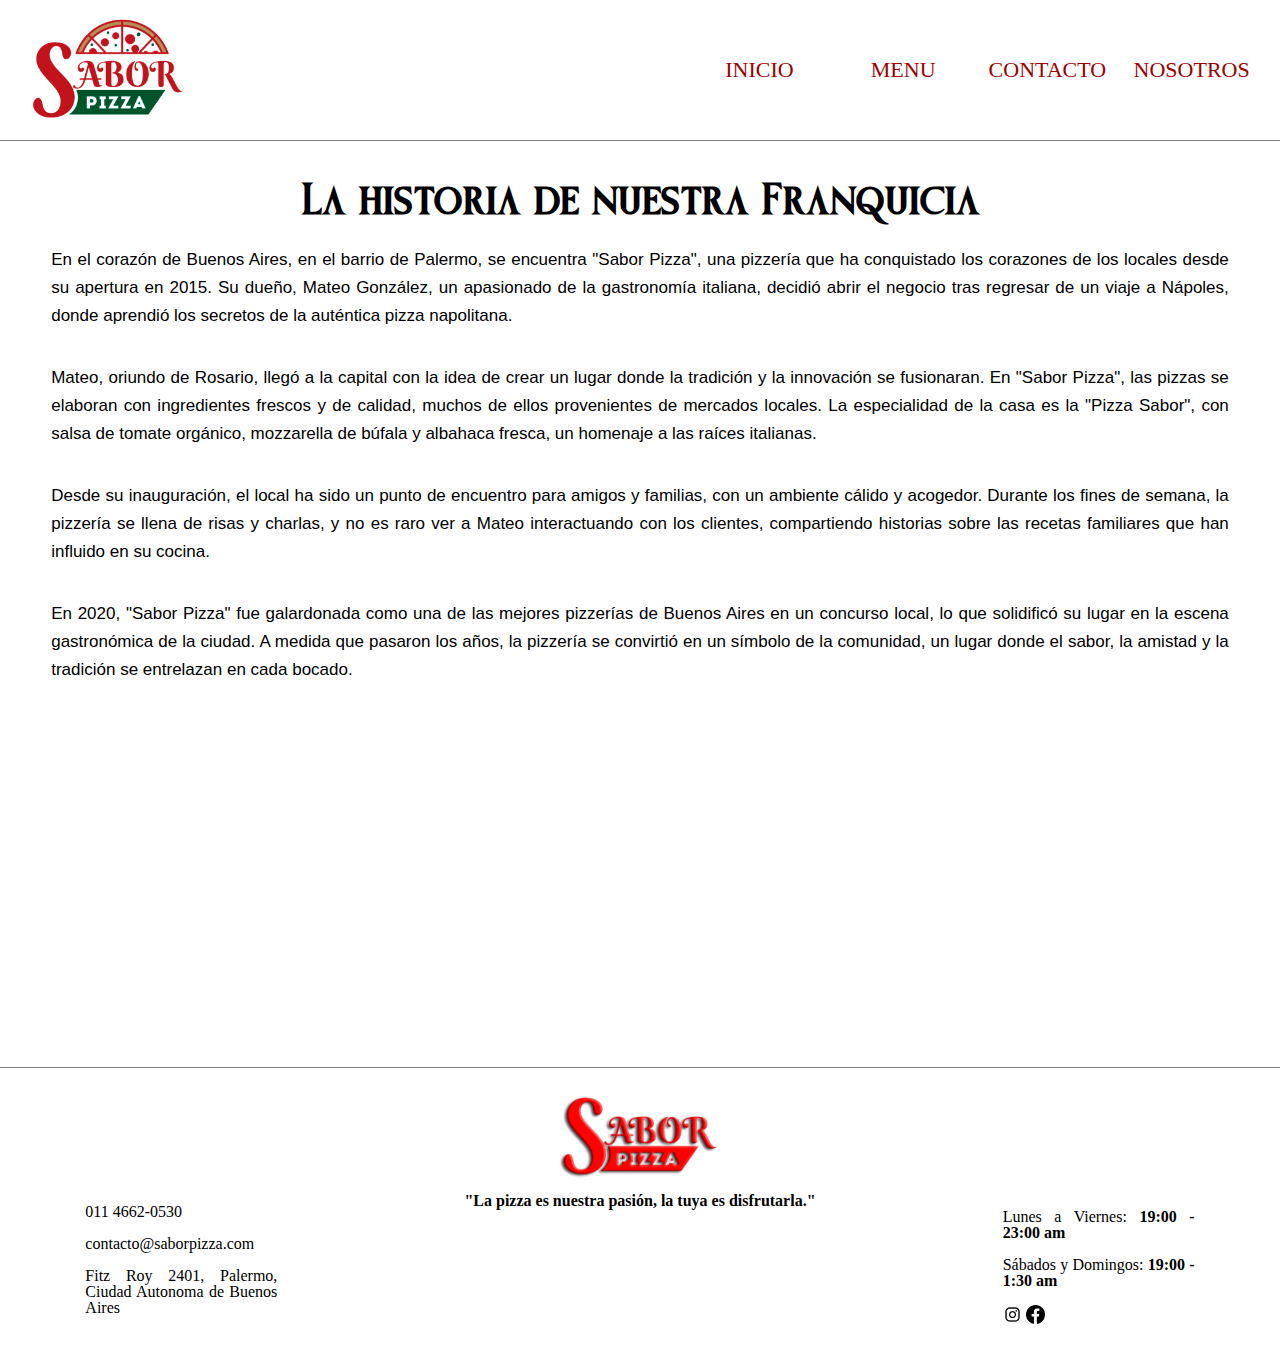
<file: index.html>
<!DOCTYPE html>
<html lang="es">
<head>
    <meta charset="UTF-8">
    <title>Sabor Pizza - Inicio</title>
    <meta name="viewport" content="width=device-width, initial-scale=1.0">
    <link rel="stylesheet" href="styles.css">
    <link rel="shortcut icon" href="img/favicon.ico" type="image/x-icon">
</head>
<header>
    <div class="icono">
		<a href="index.html">
		    <img src="img/icono2.png" alt="#">
		</a>    
	</div>
    <nav>
        <a class="a" href="index.html">INICIO</a>
        <a class="a" href="menu.html">MENU</a>
        <a class="a" href="contacto.html">CONTACTO</a>
        <a class="a" href="nosotros.html">NOSOTROS</a>
    </nav>
</header>
<body> 
    <div class="informacion">
        <h2>La historia de nuestra Franquicia</h2>
         
        <p>En el corazón de Buenos Aires, en el barrio de Palermo, se encuentra "Sabor Pizza", una pizzería que ha conquistado los corazones de los locales desde su apertura en 2015. Su dueño, Mateo González, un apasionado de la gastronomía italiana, decidió abrir el negocio tras regresar de un viaje a Nápoles, donde aprendió los secretos de la auténtica pizza napolitana.</p>

        <p>Mateo, oriundo de Rosario, llegó a la capital con la idea de crear un lugar donde la tradición y la innovación se fusionaran. En "Sabor Pizza", las pizzas se elaboran con ingredientes frescos y de calidad, muchos de ellos provenientes de mercados locales. La especialidad de la casa es la "Pizza Sabor", con salsa de tomate orgánico, mozzarella de búfala y albahaca fresca, un homenaje a las raíces italianas.</p>
            
        <p>Desde su inauguración, el local ha sido un punto de encuentro para amigos y familias, con un ambiente cálido y acogedor. Durante los fines de semana, la pizzería se llena de risas y charlas, y no es raro ver a Mateo interactuando con los clientes, compartiendo historias sobre las recetas familiares que han influido en su cocina.</p>
    
        <p>En 2020, "Sabor Pizza" fue galardonada como una de las mejores pizzerías de Buenos Aires en un concurso local, lo que solidificó su lugar en la escena gastronómica de la ciudad. A medida que pasaron los años, la pizzería se convirtió en un símbolo de la comunidad, un lugar donde el sabor, la amistad y la tradición se entrelazan en cada bocado.</p>
    </div>
    <div class="embed">
        <iframe width="560" height="315" src="https://www.youtube.com/embed/T3AHBe0I0yc?si=SAhImNCF-FbDxxGr" title="YouTube video player" frameborder="0" allow="accelerometer; autoplay; clipboard-write; encrypted-media; gyroscope; picture-in-picture; web-share" referrerpolicy="strict-origin-when-cross-origin" allowfullscreen></iframe>
    </div>

    <footer>
        <div class="info1">
            <p>011 4662-0530</p>
            <p>contacto@saborpizza.com</p>
            <p>Fitz Roy 2401, Palermo, Ciudad Autonoma de Buenos Aires</p>
        </div>

        <div class="info2">
            <img src="img/logo.png" alt="#">
            <p><strong>"La pizza es nuestra pasión, la tuya es disfrutarla."</strong></p>
        </div>

        <div class="info3">
            <p>Lunes a Viernes: <strong>19:00 - 23:00 am</strong></p>
            <p>Sábados y Domingos: <strong>19:00 - 1:30 am</strong></p>
            <img src="img/iconos/instagram.png" alt="#">
            <img src="img/iconos/facebook.png" alt="#">
        </div>
    </footer>
</body>
</html>
</file>
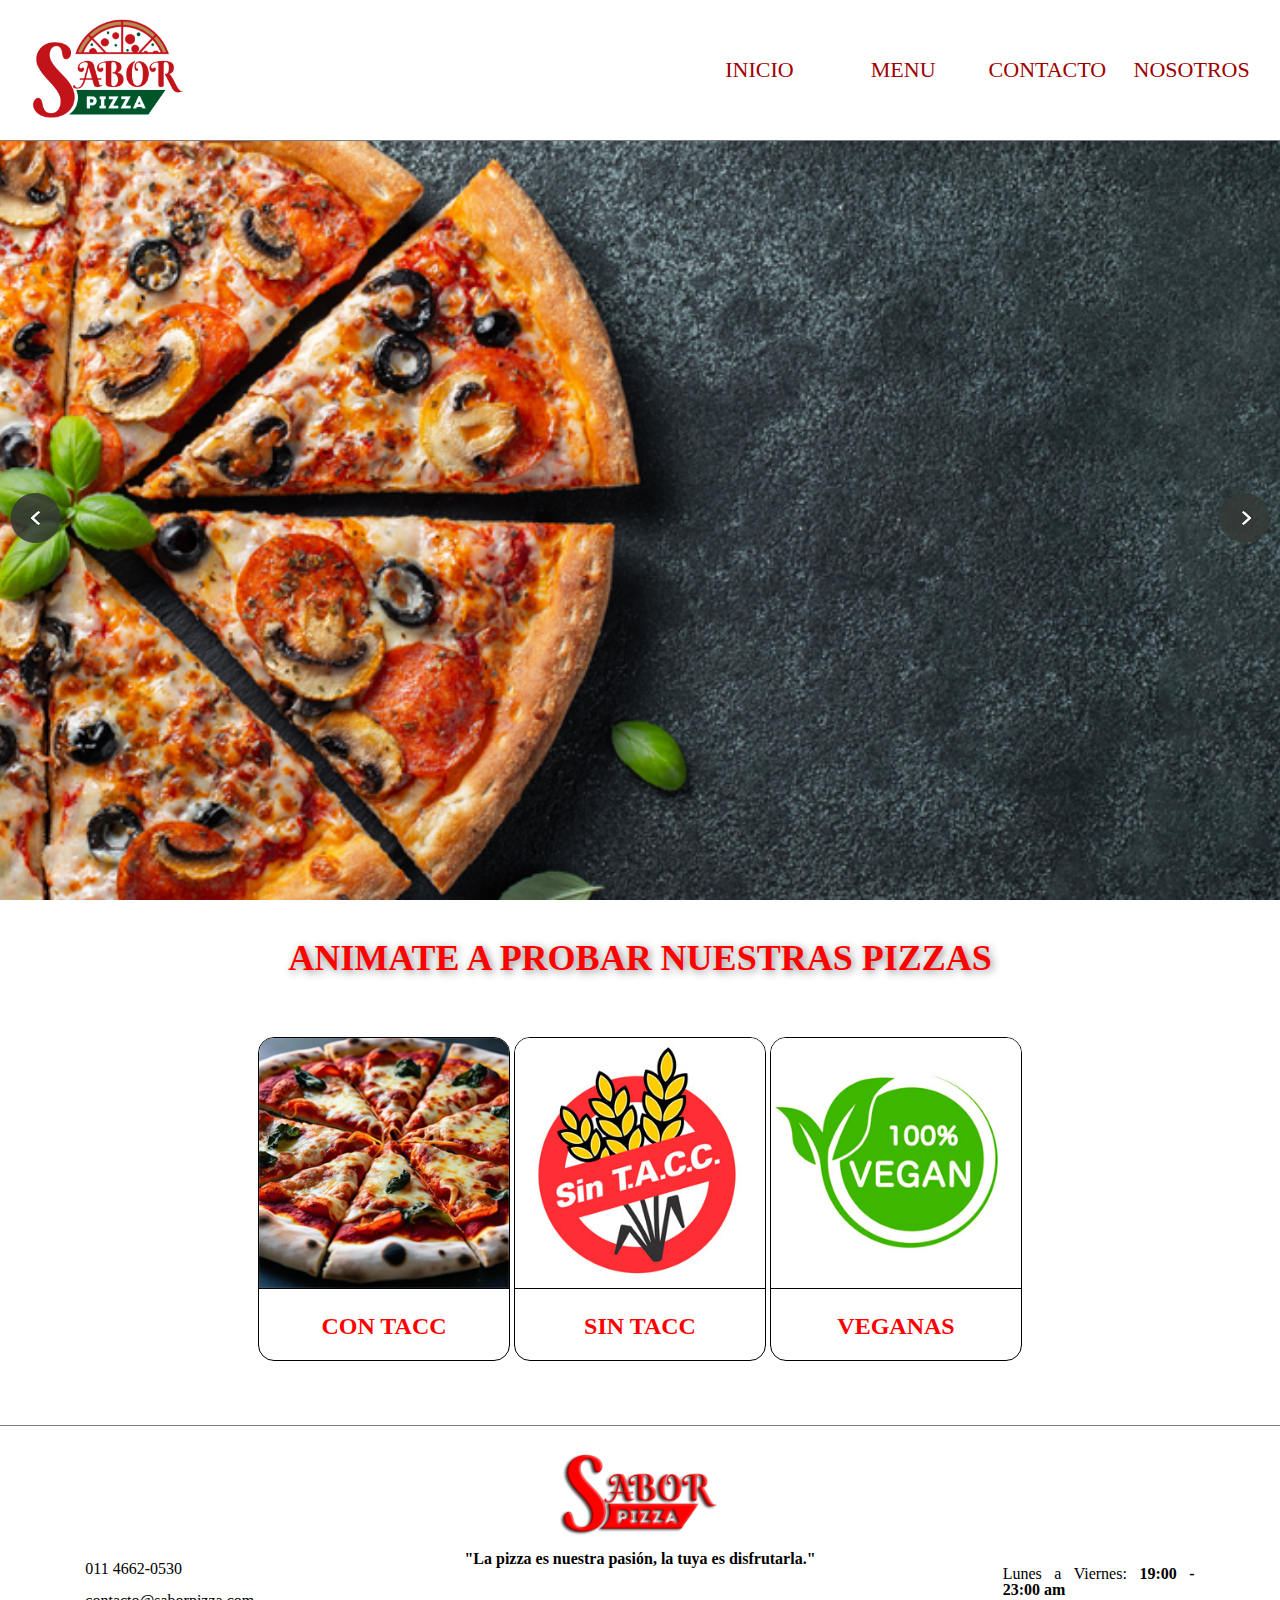
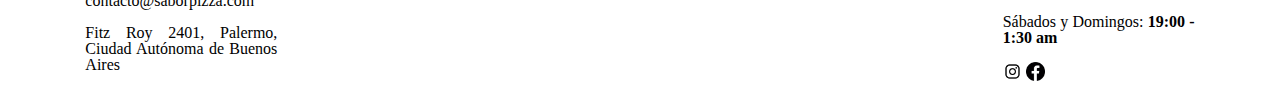
<file: menu.html>
<!DOCTYPE html>
<html lang="es">
<head>
    <meta charset="UTF-8">
    <title>Sabor Pizza - Inicio</title>
    <meta name="viewport" content="width=device-width, initial-scale=1.0">
    <link rel="stylesheet" href="styles.css">
    <link rel="shortcut icon" href="img/favicon.ico" type="image/x-icon">
	<link rel="stylesheet" type="text/css" href="engine1/style.css" />
	<script type="text/javascript" src="engine1/jquery.js"></script>
</head>
<header>
    <div class="icono">
		<a href="index.html">
		    <img src="img/icono2.png" alt="#">
		</a>
    </div>
    <nav>
        <a class="a" href="index.html">INICIO</a>
        <a class="a" href="menu.html">MENU</a>
        <a class="a" href="contacto.html">CONTACTO</a>
        <a class="a" href="nosotros.html">NOSOTROS</a>
    </nav>
</header>
<body>
		<!-- Slider -->
	<div id="wowslider-container1">
	<div class="ws_images"><ul>
		<li><img src="data1/images/2.jpg" alt="2" title="2" id="wows1_0"/></li>
		<li><img src="data1/images/3.jpg" alt="3" title="3" id="wows1_1"/></li>
		<li><img src="data1/images/4.jpg" alt="bootstrap carousel example" title="4" id="wows1_2"></li>
		<li><img src="data1/images/1.jpg" alt="1" title="1" id="wows1_3"/></li>
	</ul>
	</div>
	<div class="ws_shadow"></div>
	</div>	
	<script type="text/javascript" src="engine1/wowslider.js"></script>
	<script type="text/javascript" src="engine1/script.js"></script>
		<!-- /Slider -->
	<br>
	<main>
	<div class="frase">
			<h1>ANIMATE A PROBAR NUESTRAS PIZZAS</h1>
	</div>
	<div class="box">
			<div class="target">
				<a class="menu" href="tacc.html">
					<img src="img/elementos/pizza.jpg" alt="#">
				</a>
				<h2>CON TACC</h2>
			</div>		
			
			<div class="target">
				<a class="menu" href="sin_tacc.html">
					<img src="img/elementos/tacc.jpg" alt="#">
				</a>
				<h2>SIN TACC</h2>
			</div>
			
			<div class="target">
				<a href="vegana.html">
					<img src="img/elementos/vegan.jpg" alt="#">
				</a>
				<h2>VEGANAS</h2>
			</div>
	</div>
	</main>
	<footer>
        <div class="info1">
            <p>011 4662-0530</p>
            <p>contacto@saborpizza.com</p>
            <p>Fitz Roy 2401, Palermo, Ciudad Autónoma de Buenos Aires</p>
        </div>

        <div class="info2">
            <img src="img/logo.png" alt="#">
            <p><strong>"La pizza es nuestra pasión, la tuya es disfrutarla."</strong></p>
        </div>

        <div class="info3">
            <p>Lunes a Viernes: <strong>19:00 - 23:00 am</strong></p>
            <p>Sábados y Domingos: <strong>19:00 - 1:30 am</strong></p>
            <img src="img/iconos/instagram.png" alt="#">
            <img src="img/iconos/facebook.png" alt="#">
        </div>
    </footer>
</body>
</html>
</file>
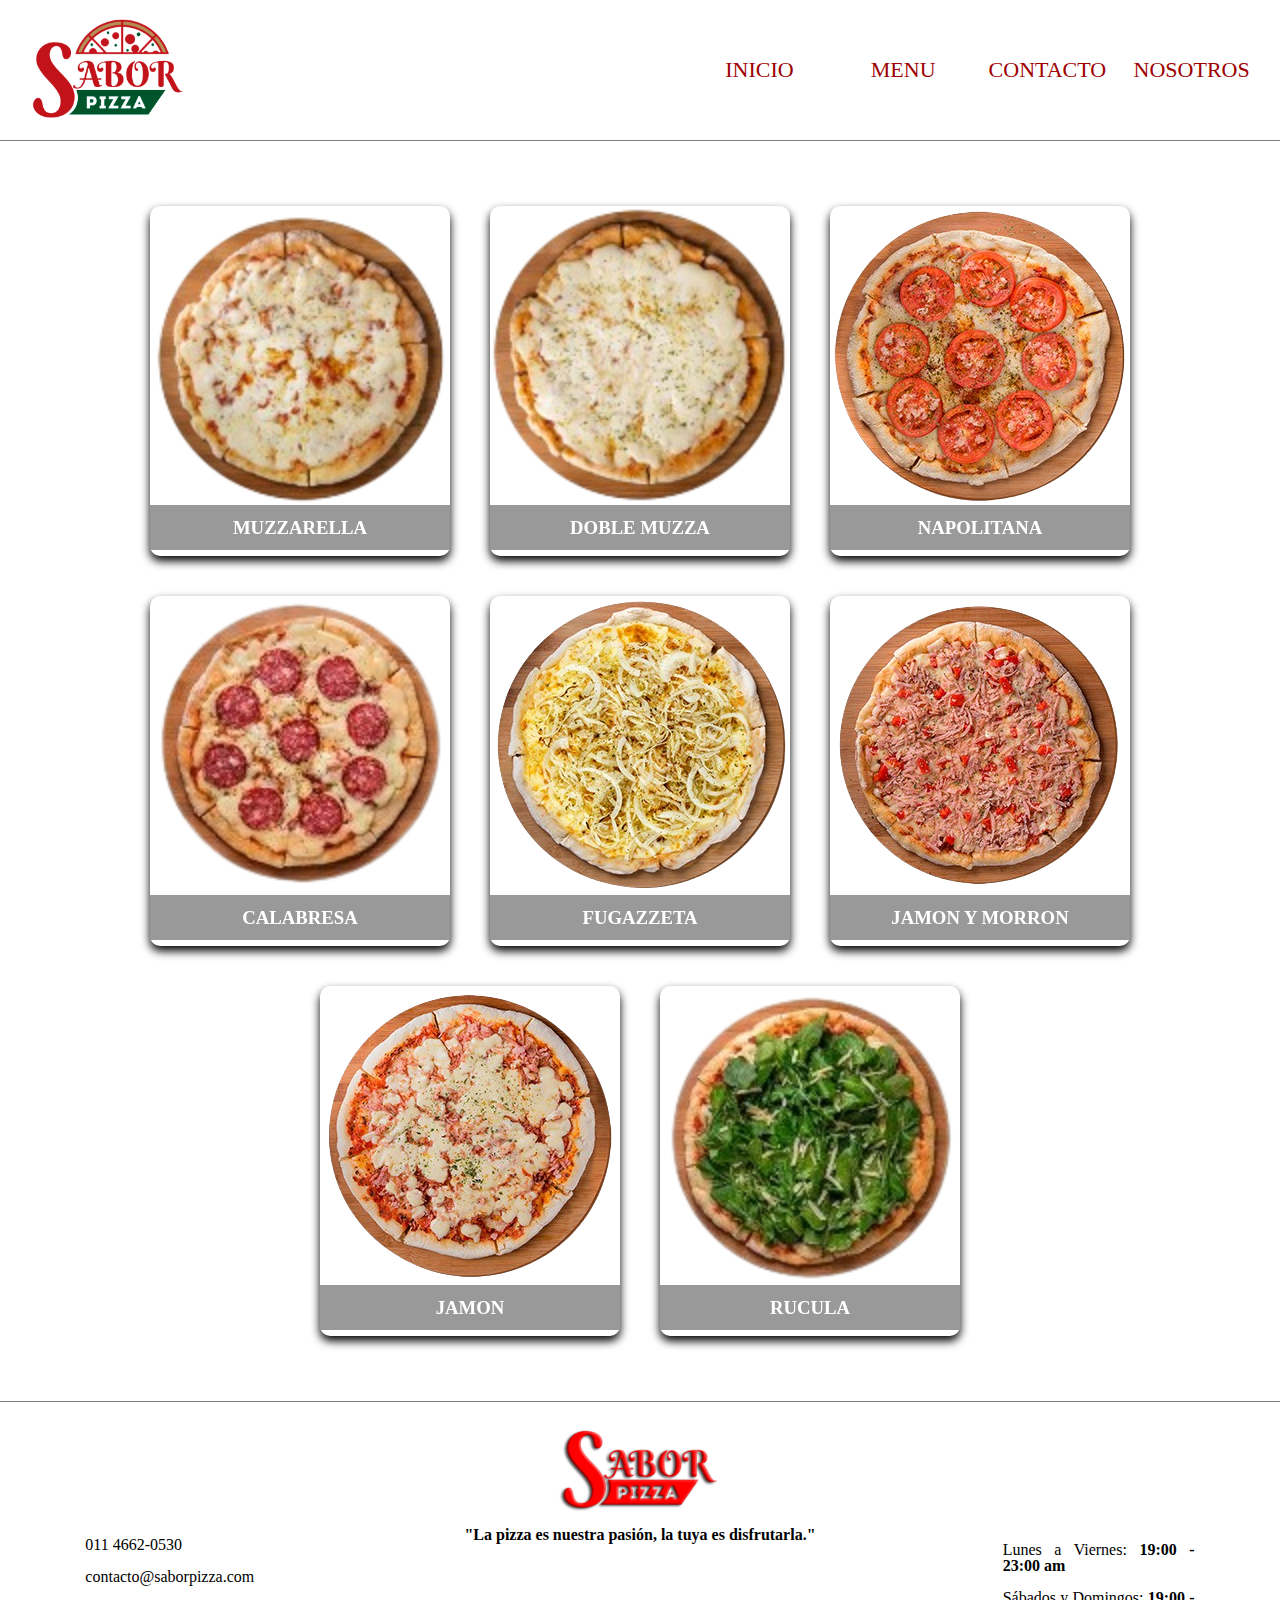
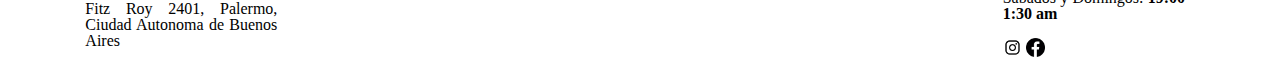
<file: tacc.html>
<!DOCTYPE html>
<html lang="es">
<head>
    <meta charset="UTF-8">
    <title>Sabor Pizza - Inicio</title>
    <meta name="viewport" content="width=device-width, initial-scale=1.0">
    <link rel="stylesheet" href="styles.css">
    <link rel="shortcut icon" href="img/favicon.ico" type="image/x-icon">
</head>
<header>
    <div class="icono">
		<a href="index.html">
		    <img src="img/icono2.png" alt="#">
		</a>    
	</div>
    <nav>
        <a class="a" href="index.html">INICIO</a>
        <a class="a" href="menu.html">MENU</a>
        <a class="a" href="contacto.html">CONTACTO</a>
        <a class="a" href="nosotros.html">NOSOTROS</a>
    </nav>
</header>
<div class="menu2">
    <div class="card">
        <div class="face front">
            <img src="img/pizzas/muzzarella.png" alt="">
            <h3>MUZZARELLA</h3>
        </div>
        <div class="face back">
            <h3>MUZZARELLA</h3>
            <p>La pizza de muzzarella consiste en una masa de pizza cubierta con salsa de tomate y una capa de muzzarella. Se sazona con orégano y, si se desea, se le añaden aceitunas.</p>
        </div>
    </div>

    <div class="card">
        <div class="face front">
            <img src="img/pizzas/doble_muzza.png" alt="">
            <h3>DOBLE MUZZA</h3>
        </div>
        <div class="face back">
            <h3>DOBLE MUZZA</h3>
            <p>La pizza de doble muzzarella lleva una base de masa de pizza con una capa de salsa de tomate y una gran cantidad de muzzarella, el doble de la cantidad habitual. Se sazona con orégano y, opcionalmente, se le agregan aceitunas.</p>
        </div>
    </div>

    <div class="card">
        <div class="face front">
            <img src="img/pizzas/napolitana.png" alt="">
            <h3>NAPOLITANA</h3>
        </div>
        <div class="face back">
            <h3>NAPOLITANA</h3>
            <p>La pizza napolitana se prepara con masa de pizza, cubierta con salsa de tomate, muzzarella y rodajas de tomate fresco. Se añade ajo picado, orégano y albahaca, y a veces se decora con aceitunas.</p>
        </div>
    </div>
    <div class="card">
        <div class="face front">
            <img src="img/pizzas/calabresa.png" alt="">
            <h3>CALABRESA</h3>
        </div>
        <div class="face back">
            <h3>CALABRESA</h3>
            <p>La pizza de calabresa tiene una base de masa de pizza, salsa de tomate y muzzarella. Sobre la muzzarella se colocan rodajas de calabresa, un embutido picante. También puede llevar ají molido, orégano y aceitunas.</p>
        </div>
    </div>

    <div class="card">
        <div class="face front">
            <img src="img/pizzas/fugazzeta.png" alt="">
            <h3>FUGAZZETA</h3>
        </div>
        <div class="face back">
            <h3>FUGAZZETA</h3>
            <p>La pizza de fugazzeta se hace con masa de pizza y se cubre con muzzarella y cebolla cortada en rodajas finas. Lleva orégano y un toque de aceite de oliva para intensificar su sabor.</p>
        </div>
    </div>

    <div class="card">
        <div class="face front">
            <img src="img/pizzas/jamon_morron.png" alt="#">
            <h3>JAMON Y MORRON</h3>
        </div>
        <div class="face back">
            <h3>JAMON Y MORRON</h3>
            <p>La pizza de jamón y morrón lleva masa de pizza cubierta con salsa de tomate y muzzarella. Encima de la muzzarella se colocan rebanadas de jamón cocido y tiras de morrón rojo o verde. Se sazona con orégano y se le pueden agregar aceitunas.</p>
        </div>
    </div>    
	<div class="card">
        <div class="face front">
            <img src="img/pizzas/jamon.png" alt="">
            <h3>JAMON</h3>
        </div>
        <div class="face back">
            <h3>JAMON</h3>
            <p>La pizza de jamón lleva masa de pizza con salsa de tomate y muzzarella, con lonchas de jamón cocido encima. Se sazona con orégano y, opcionalmente, se le ponen aceitunas.</p>
        </div>
    </div>

    <div class="card">
        <div class="face front">
            <img src="img/pizzas/rucula.png" alt="">
            <h3>RUCULA</h3>
        </div>
        <div class="face back">
            <h3>RUCULA</h3>
            <p>La pizza de rúcula suele llevar masa de pizza con muzzarella, con la opción de añadir salsa de tomate como base. Una vez horneada, se cubre con rúcula fresca, tomates cherry y lascas de queso parmesano. Se finaliza con un chorrito de aceite de oliva.</p>
        </div>
    </div>
</div>
    <footer>
        <div class="info1">
            <p>011 4662-0530</p>
            <p>contacto@saborpizza.com</p>
            <p>Fitz Roy 2401, Palermo, Ciudad Autonoma de Buenos Aires</p>
        </div>

        <div class="info2">
            <img src="img/logo.png" alt="#">
            <p><strong>"La pizza es nuestra pasión, la tuya es disfrutarla."</strong></p>
        </div>

        <div class="info3">
            <p>Lunes a Viernes: <strong>19:00 - 23:00 am</strong></p>
            <p>Sábados y Domingos: <strong>19:00 - 1:30 am</strong></p>
            <img src="img/iconos/instagram.png" alt="#">
            <img src="img/iconos/facebook.png" alt="#">
        </div>
    </footer>
</html>
</file>
<file: styles.css>
@font-face{
		src :url("fonts/MONSTER OF FANTASY.otf");
		font-family:"MONSTER OF FANTASY";
}
/* --------------------------------------------------------------------- */
body{
                margin: 0;
}
/* --------------------------------------------------------------------- */
header{
                display: flex;
                width: 100%;
                height: 140px;
                border-bottom-style: solid;
                border-bottom-width: 1px;
                border-bottom-color: gray;
}
/* --------------------------------------------------------------------- */
nav{
                display: flex;
                justify-content: center;
                align-items: center;  
                width: 45%;
}
/* --------------------------------------------------------------------- */
.icono{
                width: auto;
                height: auto;
                margin-top: -2%;
}
/* --------------------------------------------------------------------- */
.icono img{
                width: 30.8%;
                height: auto;
}
/* --------------------------------------------------------------------- */
.a:link, .a:visited{
                background-color: white;
                border-radius: 15px;
                width: 70%;
                height: 80px;
                text-decoration: none;
                font-size: 22px;
                color: rgb(158, 0, 0);
                margin-left: 27px;
                display: flex;
                justify-content: center;
                align-items: center;
}
/* --------------------------------------------------------------------- */
.a:hover{
                transition: all 1.5s;
                background-color: rgb(216, 215, 215);
}
/* --------------------------------------------------------------------- */
footer{
                display: flex;
                flex-direction: column;
                flex-wrap: wrap;
                justify-content: center;
                width: 100%;
                height: 140px;
                border-top-style: solid;
                border-top-color: gray;
                border-top-width: 1px;
                align-content: space-around;
                font-family: Georgia, 'Times New Roman', Times, serif;
}
/* --------------------------------------------------------------------- */
.info1{
                margin-top: 20%;
                text-align: justify;
                line-height: 16px;
		width: 15%;
		height: auto;
		padding-bottom: 1%;
}
/* --------------------------------------------------------------------- */
.info2{
                display: flex;
                flex-direction: column;
                align-items: center;
                width: 30%;
                margin-top: 0%;
}
/* --------------------------------------------------------------------- */
.info2 img{
                width: 55%;
                height: auto;
}
/* --------------------------------------------------------------------- */
.info2 p{
                margin-top: -12%;
}
/* --------------------------------------------------------------------- */
.info3{
                width: 15%;
                height: auto;
                text-align: justify;
                line-height: 16px;
                margin-top: 20%;
		padding-bottom: 1%;
}
/* --------------------------------------------------------------------- */
.info3 img{
                width: 10%;
                height: auto;
}
/* --------------------------------------------------------------------- */
.fondo{
                width: 100%;
                height: 50%;
}
/* --------------------------------------------------------------------- */
.fondo img{
                width: 100%;
                height: 50%;
}
/* --------------------------------------------------------------------- */
.informacion{
                display: flex;
                flex-direction: column;
                width: auto;
                height: auto;
                margin-left: 4%;
                margin-right: 4%;
                margin-top: 1.5%;
                margin-bottom: 1%;
}
/* --------------------------------------------------------------------- */
.informacion h2{
                font-family: "MONSTER OF FANTASY";
                font-size: 36px;
                margin: 0;
                margin-top: 1%;
                text-align: center;
}
/* --------------------------------------------------------------------- */
.informacion p{
                font-family: Verdana, Geneva, Tahoma, sans-serif;
                font-size: 17px;
                text-align: justify;
                line-height: 28px;
}
/* --------------------------------------------------------------------- */
.embed{
                display: flex;
                justify-content: center;
                margin-bottom: 3%;
}
/* --------------------------------------------------------------------- */
.frase{
        margin-top: -2%;
        margin-bottom: 4.5%;
}
/* --------------------------------------------------------------------- */
.frase h1{
                /* margin-top: -2%; */
		font-family: cursive;
		font-size: 36px;
		color: red;
		text-shadow: 2px 2px 8px gray;
		text-align: center;
}
/* --------------------------------------------------------------------- */
.box{
		display: flex;
		width: 60%;
		height: auto;
		margin: auto;
		margin-bottom: 2%;
}
/* --------------------------------------------------------------------- */
.target{
		width: 250px;
		height: auto;
		border-color: black;
		border-style: solid;
		border-width: 1px;
		border-radius: 16px;
		margin: auto;
		background-color: white;
}
/* --------------------------------------------------------------------- */
.target img{
		width: 250px;	
		height: auto;
		border-top-right-radius: 15px;
		border-top-left-radius: 15px;
		border-bottom-style: solid;
		border-width: 1px;
}
/* --------------------------------------------------------------------- */
.target h2{
		font-family: cursive;
		font-size: 24px;
		text-align: center;
		color: red;
}
/* --------------------------------------------------------------------- */
main{
                margin-top: 3.5%;
                margin-bottom: 5%;
}
/* --------------------------------------------------------------------- */
.target a:link, a:visited, a:hover{
                text-decoration: none;
                color: inherit;
}
/* --------------------------------------------------------------------- */
/* -----------------------------------PAGINA MENU TACC---------------------------------- */
.menu2{
                display: flex;
                flex-wrap: wrap;
                align-items: center;
                justify-content: center;
                margin-bottom: 3.5%;
                margin-top: 3.5%;
}

.card {
                position: relative;
                width: 300px;
                height: 350px;
                margin: 20px;
}

.card .face {
                position: absolute;
                width: 100%;
                height: 100%;
                backface-visibility: hidden;
                border-radius: 10px;
                overflow: hidden;
                transition: .5s;
}

.card .front {
                transform: perspective(600px) rotateY(0deg);
                box-shadow: 0 5px 10px #000;
}

.card .front img {
                position: absolute;
                width: 100%;
                height: auto;
                object-fit: cover;
}

.card .front h3 {
                position: absolute;
                bottom: 0;
                width: 100%;
                height: 45px;
                line-height: 45px;
                color: #fff;
                background: rgba(0,0,0,.4);
                text-align: center;
                margin-bottom: 2%;
}

.card .back {
                transform: perspective(600px) rotateY(180deg);
                background-color: #9d0000;
                padding: 15px;
                color: #f3f3f3;
                display: flex;
                flex-direction: column;
                justify-content: space-between;
                text-align: center;
                box-shadow: 0 5px 10px #000;
}

.card .back h3 {
                font-size: 30px;
                margin-top: 20px;
                letter-spacing: 2px;
}

.card .back p {
                font-size: 21px;
                margin: auto;
                letter-spacing: 1px;
} 

.card:hover .front {
                transform: perspective(600px) rotateY(180deg);
}

.card:hover .back {
                transform: perspective(600px) rotateY(360deg);
}
/* -------------------------------------Responsive Web Design.-------------------------------- */
@media screen and (max-width:800px){
        body, header, embed, footer{
                display: flex;
                flex-direction: column;
                width: 100%;
                height: auto;
				margin: auto;
        }
		.icono{
				margin: auto;
		}
		.icono img{
				width: 100%;
				height: auto;
		}
		nav{
				display: flex;
				flex-direction: column;
				margin: auto;
				margin-top: -13%;
				margin-bottom: 6%;
		}
		a.a{
				letter-spacing: 2px;
				margin-bottom: -8%;
		}
		.informacion p{
				font-size: 22px;
				line-height: 36px;
		}
		.info1, .info2, .info3{
				width: 100%;
				height: auto;
				text-align: center;
				font-size: 22px;
				line-height: 32px;
				margin-top: 5%;
		}
		.info3{
				width: 99%;
		}
		.info2 img{
				width: 70%;
				height: auto;
		}
		.box{
				display: flex;
				flex-direction: column;
				margin: auto;
				width: 100%	;
		}
		.target{
				margin-bottom: 12%;
		}
		.frase{
				margin-bottom: 12%;
		}
}
</file>
<file: engine1/style.css>
/*
 *	generated by WOW Slider 9.0
 *	template Shady
 */

#wowslider-container1 { 
	display: block;
	zoom: 1; 
	position: relative;
	width: 100%;
	max-width: 100%;
	max-height:none;
	margin:0px auto 0px;
	z-index:90;
	text-align:left; /* reset align=center */
	font-size: 10px;
	text-shadow: none; /* fix some user styles */

	/* reset box-sizing (to boostrap friendly) */
	-webkit-box-sizing: content-box;
	-moz-box-sizing: content-box;
	box-sizing: content-box; 
}
* html #wowslider-container1{ width:1200px }
#wowslider-container1 .ws_images ul{
	position:relative;
	width: 10000%; 
	height:100%;
	left:0;
	list-style:none;
	margin:0;
	padding:0;
	border-spacing:0;
	overflow: visible;
	/*table-layout:fixed;*/
}
#wowslider-container1 .ws_images ul li{
	position: relative;
	width:1%;
	height:100%;
	line-height:0; /*opera*/
	overflow: hidden;
	float:left;
	/*font-size:0;*/
	padding:0 0 0 0 !important;
	margin:0 0 0 0 !important;
}

#wowslider-container1 .ws_images{
	position: relative;
	left:0;
	top:0;
	height:100%;
	max-height:none;
	max-width: 100%;
	vertical-align: top;
	border:none;
	overflow: hidden;
}
#wowslider-container1 .ws_images ul a{
	width:100%;
	height:100%;
	max-height:none;
	display:block;
	color:transparent;
}
#wowslider-container1 img{
	max-width: none !important;
}
#wowslider-container1 .ws_images .ws_list img,
#wowslider-container1 .ws_images > div > img{
	width:100%;
	border:none 0;
	max-width: none;
	padding:0;
	margin:0;
}
#wowslider-container1 .ws_images > div > img {
	max-height:none;
}

#wowslider-container1 .ws_images iframe {
	position: absolute;
	z-index: -1;
}

#wowslider-container1 .ws-title > div {
	display: inline-block !important;
}

#wowslider-container1 a{ 
	text-decoration: none; 
	outline: none; 
	border: none; 
}

#wowslider-container1  .ws_bullets { 
	float: left;
	position:absolute;
	z-index:70;
}
#wowslider-container1  .ws_bullets div{
	position:relative;
	float:left;
	font-size: 0px;
}
/* compatibility with Joomla styles */
#wowslider-container1  .ws_bullets a {
	line-height: 0;
}

#wowslider-container1  .ws_script{
	display:none;
}
#wowslider-container1 sound, 
#wowslider-container1 object{
	position:absolute;
}

/* prevent some of users reset styles */
#wowslider-container1 .ws_effect {
	position: static;
	width: 100%;
	height: 100%;
}

#wowslider-container1 .ws_photoItem {
	border: 2em solid #fff;
	margin-left: -2em;
	margin-top: -2em;
}
#wowslider-container1 .ws_cube_side {
	background: #A6A5A9;
}


#wowslider-container1.ws_gestures {
	cursor: -webkit-grab;
	cursor: -moz-grab;
	cursor: url("[data-uri]"), move;
}
#wowslider-container1.ws_gestures.ws_grabbing {
	cursor: -webkit-grabbing;
	cursor: -moz-grabbing;
	cursor: url("[data-uri]"), move;
}

/* hide controls when video start play */
#wowslider-container1.ws_video_playing .ws_bullets,
#wowslider-container1.ws_video_playing .ws_fullscreen,
#wowslider-container1.ws_video_playing .ws_next,
#wowslider-container1.ws_video_playing .ws_prev {
	display: none;
}


/* youtube/vimeo buttons */
#wowslider-container1 .ws_video_btn {
	position: absolute;
	display: none;
	cursor: pointer;
	top: 0;
	left: 0;
	width: 100%;
	height: 100%;
	z-index: 55;
}
#wowslider-container1 .ws_video_btn.ws_youtube,
#wowslider-container1 .ws_video_btn.ws_vimeo {
	display: block;
}
#wowslider-container1 .ws_video_btn div {
	position: absolute;
	background-image: url(./playvideo.png);
	background-size: 200%;
	top: 50%;
	left: 50%;
	width: 7em;
	height: 5em;
	margin-left: -3.5em;
	margin-top: -2.5em;
}
#wowslider-container1 .ws_video_btn.ws_youtube div {
	background-position: 0 0;
}
#wowslider-container1 .ws_video_btn.ws_youtube:hover div {
	background-position: 100% 0;
}
#wowslider-container1 .ws_video_btn.ws_vimeo div {
	background-position: 0 100%;
}
#wowslider-container1 .ws_video_btn.ws_vimeo:hover div {
	background-position: 100% 100%;
}

#wowslider-container1 .ws_playpause.ws_hide {
	display: none !important;
}
#wowslider-container1  .ws_bullets { 
	padding: 10px; 
}
#wowslider-container1 .ws_bullets a { 
	margin-left:4px;
	width:22px;
	height:20px;
	background: url(./bullet.png) left top;
	float: left; 
	text-indent: -4000px; 
	position:relative;
	color:transparent;
}
#wowslider-container1 .ws_bullets a.ws_selbull, #wowslider-container1 .ws_bullets a:hover{
	background-position: 0 100%;
}
#wowslider-container1 a.ws_next, #wowslider-container1 a.ws_prev {
	background-size: 200%;

	position:absolute;
	top:50%;
	margin-top:-2.8em;
	z-index:60;
	height: 5em;
	width: 5.1em;
	background-image: url(./arrows.png);
	/*max-height:20%;
	max-width:12%;
	background-size:200% 200%;*/

}
#wowslider-container1 a.ws_next{
	background-position: 100% 0;
	right:1em;
}
#wowslider-container1 a.ws_prev {
	left:1em;
	background-position: 0 0; 
}
#wowslider-container1 a.ws_next:hover{
	background-position: 100% 100%;
}
#wowslider-container1 a.ws_prev:hover {
	background-position: 0 100%; 
}

/*playpause*/
#wowslider-container1 .ws_playpause {
    width: 5.1em;
    height: 5em;
    position: absolute;
    top: 50%;
    left: 50%;
    margin-left: -2.5em;
    margin-top: -2.5em;
    z-index: 59;
}

#wowslider-container1 .ws_pause {
	background-size: 100%;
    background-image: url(./pause.png);
}

#wowslider-container1 .ws_play {
	background-size: 100%;
    background-image: url(./play.png);
}

#wowslider-container1 .ws_pause:hover, #wowslider-container1 .ws_play:hover {
    background-position: 100% 100% !important;
}/* bottom center */
#wowslider-container1  .ws_bullets {
	bottom:-65px;
	left:50%;
}
#wowslider-container1  .ws_bullets div{
	left:-50%;
}
#wowslider-container1 .ws-title{
	position: absolute;
    font: 1.8em Franklin Gothic Medium, sans-serif;
	bottom:7%;
	left: 0;
	margin-right:0.7em;
	z-index: 50;
	color: #ffffff;
	text-transform:uppercase;
	line-height: 1em;
}
#wowslider-container1 .ws-title div,#wowslider-container1 .ws-title span{
	display:inline-block;
	padding:0.5em;
	background:#2a2a2a;
	opacity:0.8;
	filter:progid:DXImageTransform.Microsoft.Alpha(opacity=90);
}
#wowslider-container1 .ws-title div{
	display:block;
	margin-top:0.5em;
	font-size: 0.722em;
	text-transform:none;
	padding:0.75em;
}#wowslider-container1 .ws_bulframe div div{
	height: auto;
}

@media all and (max-width:760px) {
	#wowslider-container1 .ws_fullscreen {
		display: block;
	}
}
@media all and (max-width:400px){
	#wowslider-container1 .ws_controls,
	#wowslider-container1 .ws_bullets,
	#wowslider-container1 .ws_thumbs{
		display: none
	}
}
</file>
